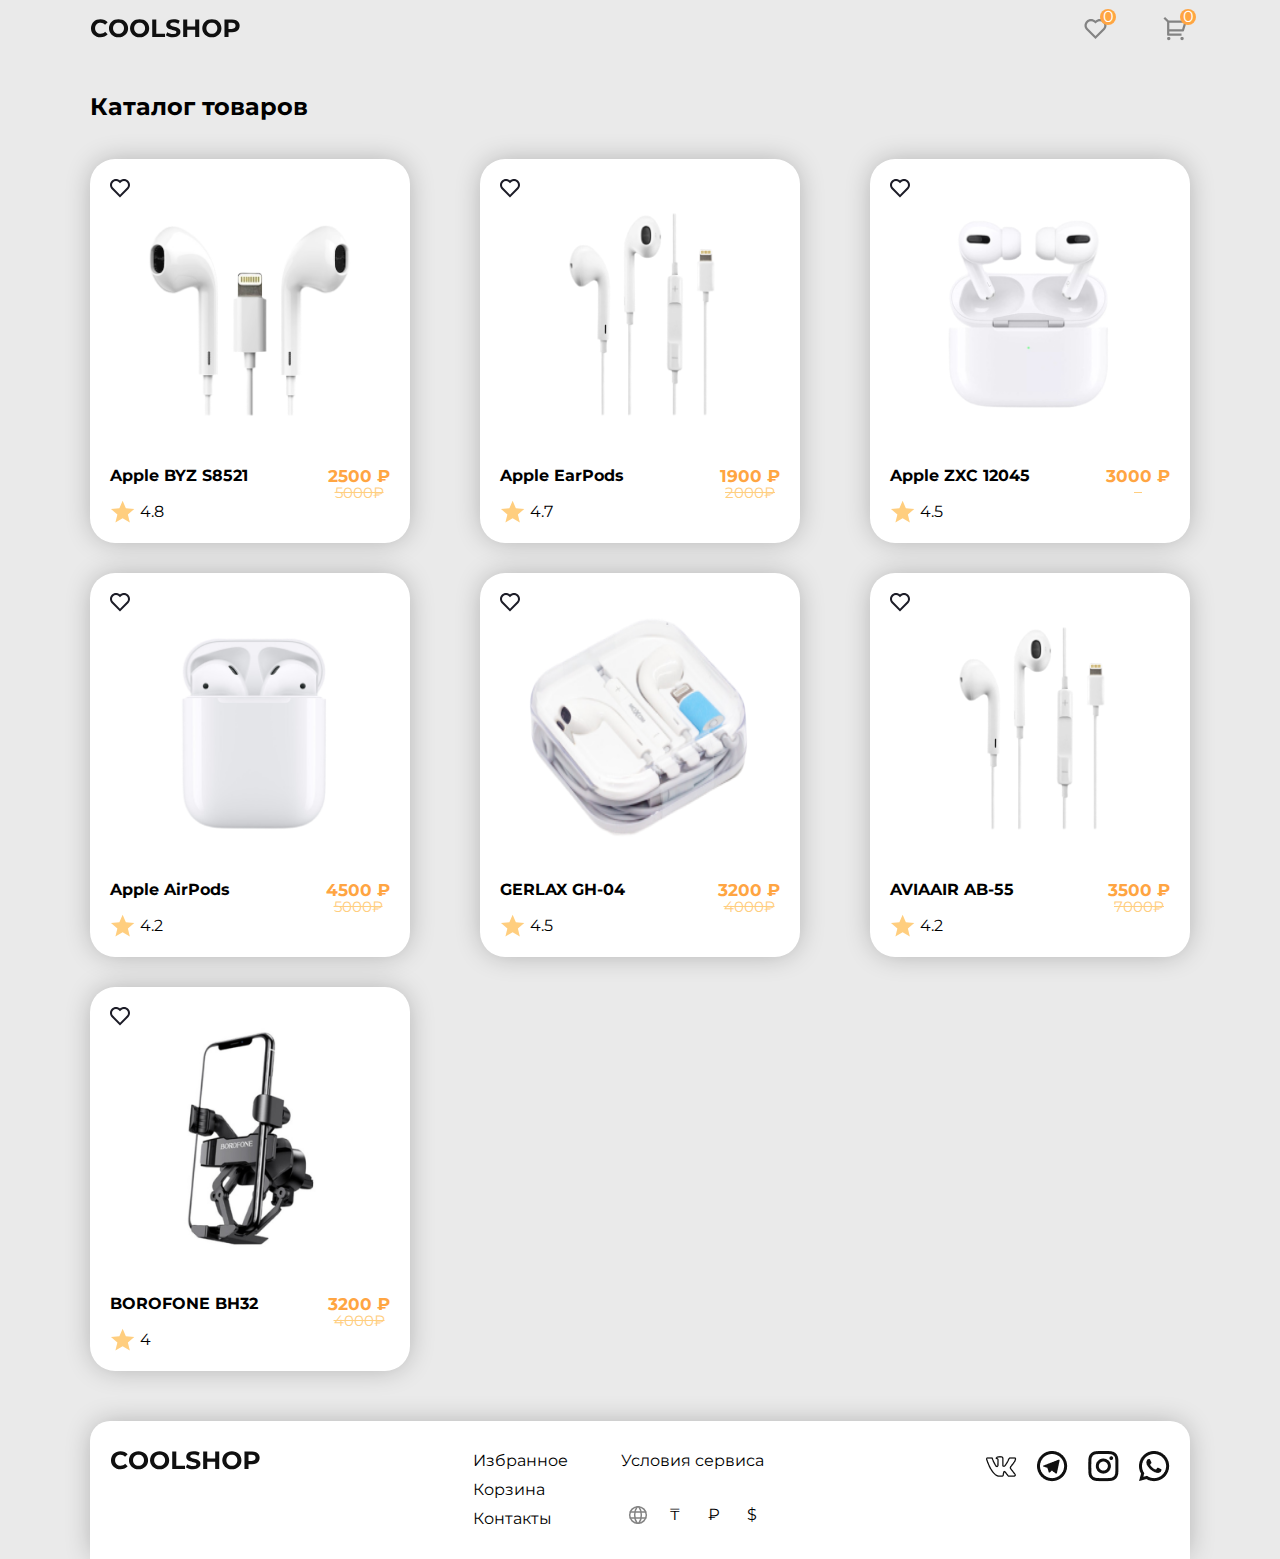
<file: index.html>
<!DOCTYPE html>
<html lang="ru">

<head>
    <meta charset="UTF-8">
    <meta name="viewport" content="width=device-width, initial-scale=1.0">
    <link rel="stylesheet" href="css/reset.css">
    <link rel="stylesheet" href="css/style.css">
    <link rel="stylesheet" href="css/components/header.css">
    <link rel="stylesheet" href="css/components/footer.css">
    <link rel="stylesheet" href="css/pages/home.css">
    <link rel="icon" type="image/x-icon" href="/assets/icons/favicon.ico">
    <link rel="preconnect" href="https://fonts.googleapis.com">
    <link rel="preconnect" href="https://fonts.gstatic.com" crossorigin>
    <link href="https://fonts.googleapis.com/css2?family=Montserrat:ital,wght@0,100..900;1,100..900&display=swap"
        rel="stylesheet">

    <title>Coolshop</title>
</head>

<body>
    <header class="header">
        <div class="container">
            <div class="header__inner">
                <a href="/"><img src="assets/icons/logo.svg" alt="" class="logo"></a>
                <div class="header__actions">
                    <div class="actions__liked">
                        <a href="liked.html" class="actions__button"><img src="assets/icons/liked.svg"
                                alt="Понравившиеся"></a>
                        <span class="liked__count"></span>
                    </div>
                    <div class="action__cart">
                        <a href="cart.html" class="actions__button"><img src="assets/icons/cart.svg" alt="Корзина"></a>
                        <span class="cart__count"></span>
                    </div>
                </div>
            </div>
        </div>
    </header>
    <main class="main">
        <div class="container">
            <div class="main__inner">
                <h1 class="main__title">Каталог товаров</h1>
                <div class="cards">
                </div>
            </div>
        </div>
    </main>
    <footer class="footer">
        <div class="container">
            <div class="footer__inner">
                <a href="/"><img src="assets/icons/logo.svg" alt="" class="logo"></a>
                <div class="footer__links">
                    <a href="#">Избранное</a>
                    <a href="#">Корзина</a>
                    <a href="#">Контакты</a>
                    <a href="#">Условия сервиса</a>
                    <div class="footer__currency">
                        <img src="assets/icons/lang.svg" alt="Выбрать язык">
                        <button class="choose-currency">₸</button>
                        <button class="choose-currency">₽</button>
                        <button class="choose-currency">$</button>
                    </div>
                </div>
                <div class="footer__social">
                    <a href="#" class="social__link"><img class="social__link" src="assets/images/VK.png"
                            alt="ВКонтакте"></a>
                    <a href="#" class="social__link"><img class="social__link" src="assets/images/Telegram.png"
                            alt="Телеграм"></a>
                    <a href="#" class="social__link"><img src="assets/images/Instagram.png" alt="Инстаграм"></a>
                    <a href="#" class="social__link"><img src="assets/images/Whatsapp.png" alt="Ватсап"></a>
                </div>
            </div>
        </div>
    </footer>

    <script src="js/index.js" defer type="module"></script>
    <script src="js/utils.js" defer type="module"></script>
</body>

</html>
</file>
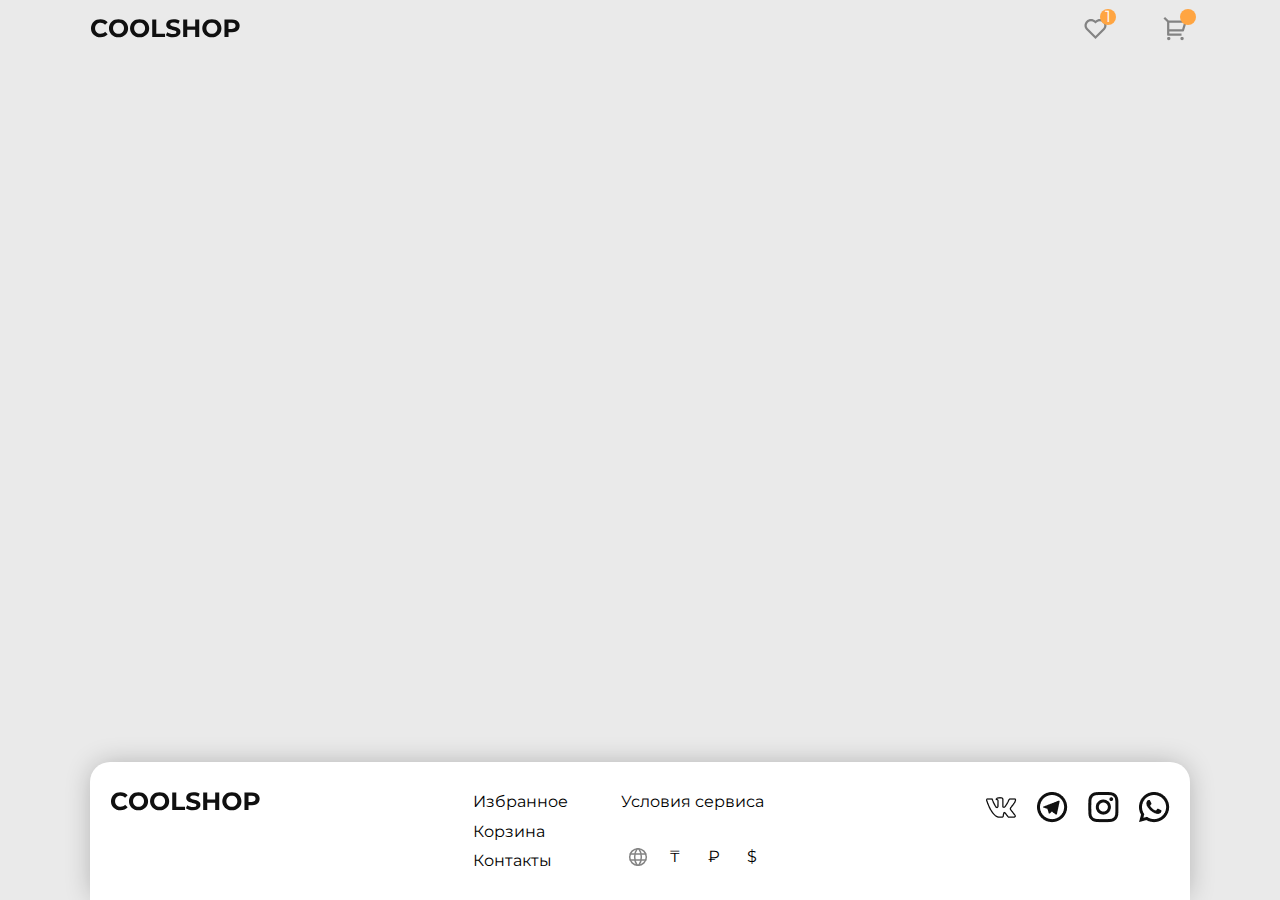
<file: card.html>
<!DOCTYPE html>
<html lang="ru">

<head>
    <meta charset="UTF-8">
    <meta name="viewport" content="width=device-width, initial-scale=1.0">
    <link rel="stylesheet" href="css/reset.css">
    <link rel="stylesheet" href="css/style.css">
    <link rel="stylesheet" href="css/components/header.css">
    <link rel="stylesheet" href="css/components/footer.css">
    <link rel="stylesheet" href="css/pages/card.css">
    <link rel="icon" type="image/x-icon" href="/assets/icons/favicon.ico">
    <link rel="preconnect" href="https://fonts.googleapis.com">
    <link rel="preconnect" href="https://fonts.gstatic.com" crossorigin>
    <link href="https://fonts.googleapis.com/css2?family=Montserrat:ital,wght@0,100..900;1,100..900&display=swap"
        rel="stylesheet">

    <title>Coolshop</title>
</head>

<body>
    <header class="header">
        <div class="container">
            <div class="header__inner">
                <a href="/"><img src="assets/icons/logo.svg" alt="" class="logo"></a>
                <div class="header__actions">
                    <div class="actions__liked">
                        <a href="liked.html" class="actions__button"><img src="assets/icons/liked.svg" alt=""></a>
                        <span class="liked__count">1</span>
                    </div>
                    <div class="action__cart">
                        <a href="cart.html" class="actions__button"><img src="assets/icons/cart.svg" alt="Корзина"></a>
                        <span class="cart__count"></span>
                    </div>
                </div>
            </div>
        </div>
    </header>
    <section class="card">
        <div class="container">
            <div class="card__inner">
            </div>
        </div>
    </section>
    <footer class="footer">
        <div class="container">
            <div class="footer__inner">
                <a href="/"><img src="assets/icons/logo.svg" alt="" class="logo"></a>
                <div class="footer__links">
                    <a href="#">Избранное</a>
                    <a href="#">Корзина</a>
                    <a href="#">Контакты</a>
                    <a href="#">Условия сервиса</a>
                    <div class="footer__currency">
                        <img src="assets/icons/lang.svg" alt="">
                        <button class="choose-currency">₸</button>
                        <button class="choose-currency">₽</button>
                        <button class="choose-currency">$</button>
                    </div>
                </div>
                <div class="footer__social">
                    <a href="#" class="social__link"><img class="social__link" src="assets/images/VK.png" alt=""></a>
                    <a href="#" class="social__link"><img class="social__link" src="assets/images/Telegram.png"
                            alt=""></a>
                    <a href="#" class="social__link"><img src="assets/images/Instagram.png" alt=""></a>
                    <a href="#" class="social__link"><img src="assets/images/Whatsapp.png" alt=""></a>
                </div>
            </div>
        </div>
    </footer>

    <script src="js/card.js" defer type="module"></script>
    <script src="js/utils.js" defer type="module"></script>

</body>

</html>
</file>
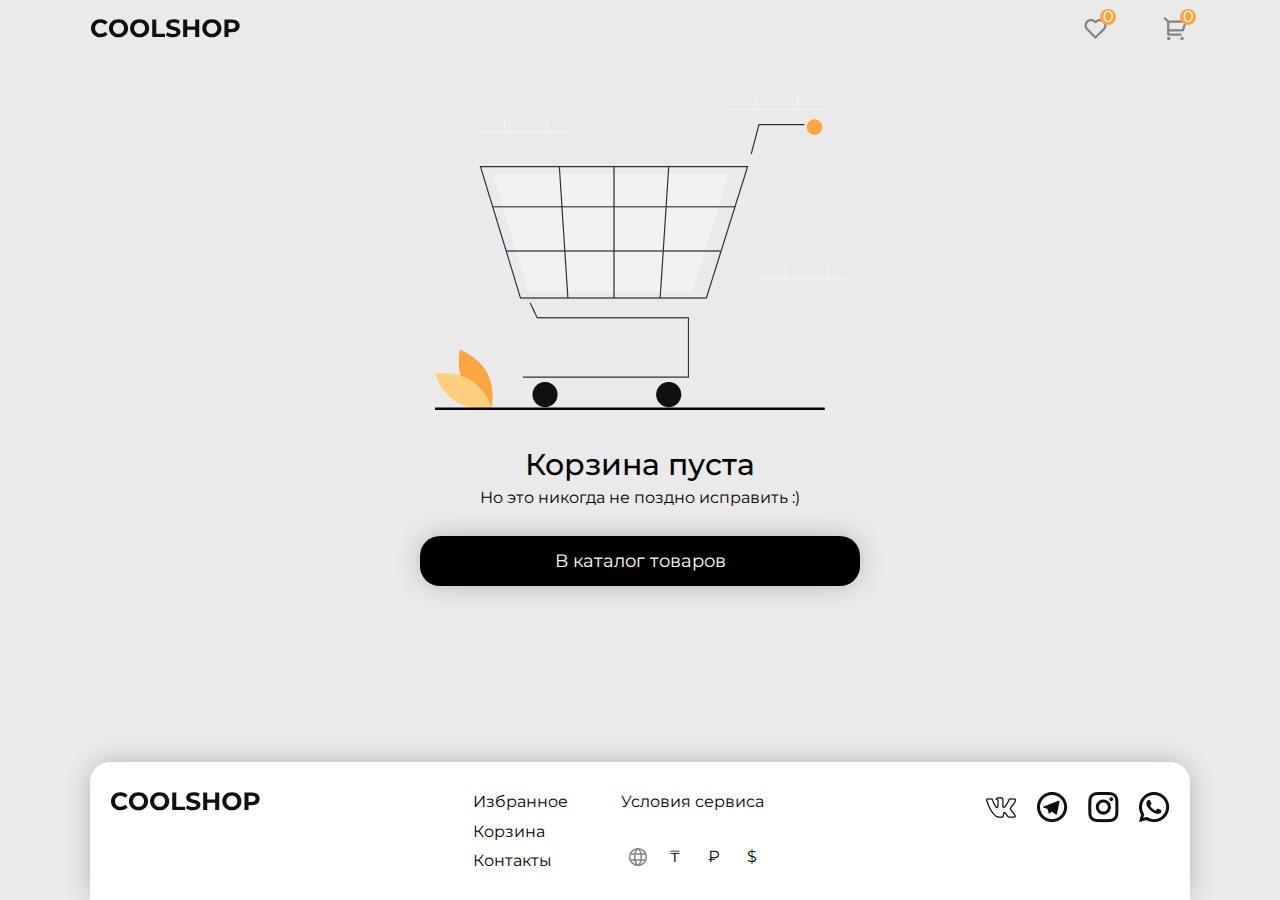
<file: cart.html>
<!DOCTYPE html>
<html lang="ru">

<head>
    <meta charset="UTF-8">
    <meta name="viewport" content="width=device-width, initial-scale=1.0">
    <link rel="stylesheet" href="css/reset.css">
    <link rel="stylesheet" href="css/style.css">
    <link rel="stylesheet" href="css/components/header.css">
    <link rel="stylesheet" href="css/components/footer.css">
    <link rel="stylesheet" href="css/pages/cart.css">
    <link rel="icon" type="image/x-icon" href="/assets/icons/favicon.ico">
    <link rel="preconnect" href="https://fonts.googleapis.com">
    <link rel="preconnect" href="https://fonts.gstatic.com" crossorigin>
    <link href="https://fonts.googleapis.com/css2?family=Montserrat:ital,wght@0,100..900;1,100..900&display=swap"
        rel="stylesheet">

    <title>Coolshop</title>
</head>

<body>
    <header class="header">
        <div class="container">
            <div class="header__inner">
                <a href="/"><img src="assets/icons/logo.svg" alt="" class="logo"></a>
                <div class="header__actions">
                    <div class="actions__liked">
                        <a href="liked.html" class="actions__button"><img src="assets/icons/liked.svg" alt=""></a>
                        <span class="liked__count">1</span>
                    </div>
                    <div class="action__cart">
                        <a href="cart.html" class="actions__button"><img src="assets/icons/cart.svg" alt="Корзина"></a>
                        <span class="cart__count">1</span>
                    </div>
                </div>
            </div>
        </div>
    </header>
    <section class="cart">
    </section>
    <footer class="footer">
        <div class="container">
            <div class="footer__inner">
                <a href="/"><img src="assets/icons/logo.svg" alt="" class="logo"></a>
                <div class="footer__links">
                    <a href="#">Избранное</a>
                    <a href="#">Корзина</a>
                    <a href="#">Контакты</a>
                    <a href="#">Условия сервиса</a>
                    <div class="footer__currency">
                        <img src="assets/icons/lang.svg" alt="">
                        <button class="choose-currency">₸</button>
                        <button class="choose-currency">₽</button>
                        <button class="choose-currency">$</button>
                    </div>
                </div>
                <div class="footer__social">
                    <a href="#" class="social__link"><img class="social__link" src="assets/images/VK.png" alt=""></a>
                    <a href="#" class="social__link"><img class="social__link" src="assets/images/Telegram.png"
                            alt=""></a>
                    <a href="#" class="social__link"><img src="assets/images/Instagram.png" alt=""></a>
                    <a href="#" class="social__link"><img src="assets/images/Whatsapp.png" alt=""></a>
                </div>
            </div>
        </div>
    </footer>

    <script src="js/cart.js" defer type="module"></script>
    <script src="js/utils.js" defer type="module"></script>
</body>

</html>
</file>
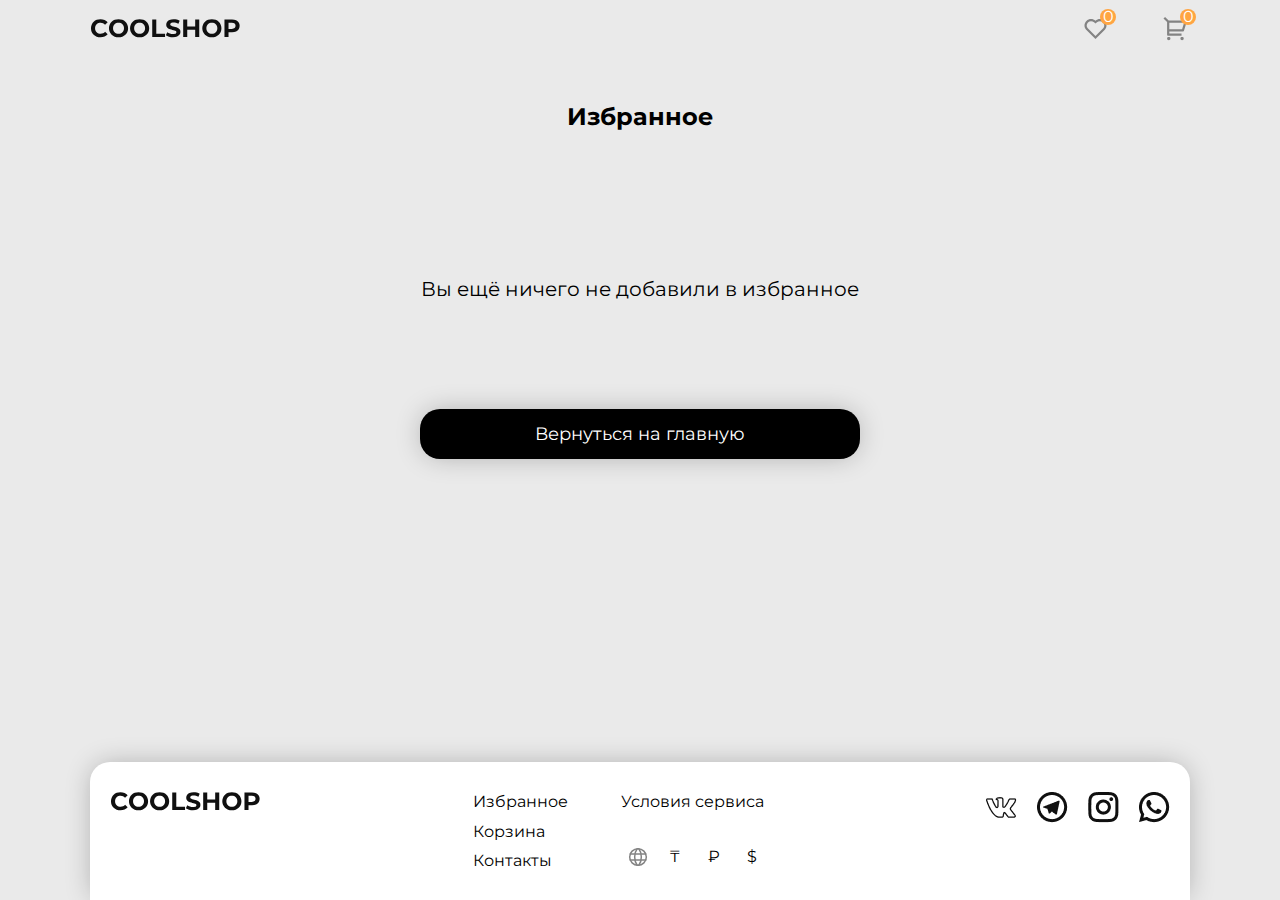
<file: liked.html>
<!DOCTYPE html>
<html lang="ru">

<head>
    <meta charset="UTF-8">
    <meta name="viewport" content="width=device-width, initial-scale=1.0">
    <link rel="stylesheet" href="css/reset.css">
    <link rel="stylesheet" href="css/style.css">
    <link rel="stylesheet" href="css/components/header.css">
    <link rel="stylesheet" href="css/components/footer.css">
    <link rel="stylesheet" href="css/pages/liked.css">
    <link rel="icon" type="image/x-icon" href="/assets/icons/favicon.ico">
    <link rel="preconnect" href="https://fonts.googleapis.com">
    <link rel="preconnect" href="https://fonts.gstatic.com" crossorigin>
    <link href="https://fonts.googleapis.com/css2?family=Montserrat:ital,wght@0,100..900;1,100..900&display=swap"
        rel="stylesheet">

    <title>Coolshop</title>
</head>

<body>
    <header class="header">
        <div class="container">
            <div class="header__inner">
                <a href="/"><img src="assets/icons/logo.svg" alt="" class="logo"></a>
                <div class="header__actions">
                    <div class="actions__liked">
                        <a href="liked.html" class="actions__button"><img src="assets/icons/liked.svg"
                                alt="Понравившиеся"></a>
                        <span class="liked__count"></span>
                    </div>
                    <div class="action__cart">
                        <a href="cart.html" class="actions__button"><img src="assets/icons/cart.svg" alt="Корзина"></a>
                        <span class="cart__count"></span>
                    </div>
                </div>
            </div>
        </div>
    </header>
    <section class="liked">
        <div class="container">
            <div class="liked__inner">
                <h1 class="liked__title">Избранное</h1>
                <div class="liked__cards">
                </div>
            </div>
        </div>
    </section>
    <footer class="footer">
        <div class="container">
            <div class="footer__inner">
                <a href="/"><img src="assets/icons/logo.svg" alt="" class="logo"></a>
                <div class="footer__links">
                    <a href="#">Избранное</a>
                    <a href="#">Корзина</a>
                    <a href="#">Контакты</a>
                    <a href="#">Условия сервиса</a>
                    <div class="footer__currency">
                        <img src="assets/icons/lang.svg" alt="Выбрать язык">
                        <button class="choose-currency">₸</button>
                        <button class="choose-currency">₽</button>
                        <button class="choose-currency">$</button>
                    </div>
                </div>
                <div class="footer__social">
                    <a href="#" class="social__link"><img class="social__link" src="assets/images/VK.png"
                            alt="ВКонтакте"></a>
                    <a href="#" class="social__link"><img class="social__link" src="assets/images/Telegram.png"
                            alt="Телеграм"></a>
                    <a href="#" class="social__link"><img src="assets/images/Instagram.png" alt="Инстаграм"></a>
                    <a href="#" class="social__link"><img src="assets/images/Whatsapp.png" alt="Ватсап"></a>
                </div>
            </div>
        </div>
    </footer>

    <script src="js/liked.js" defer type="module"></script>
    <script src="js/utils.js" defer type="module"></script>
</body>

</html>
</file>
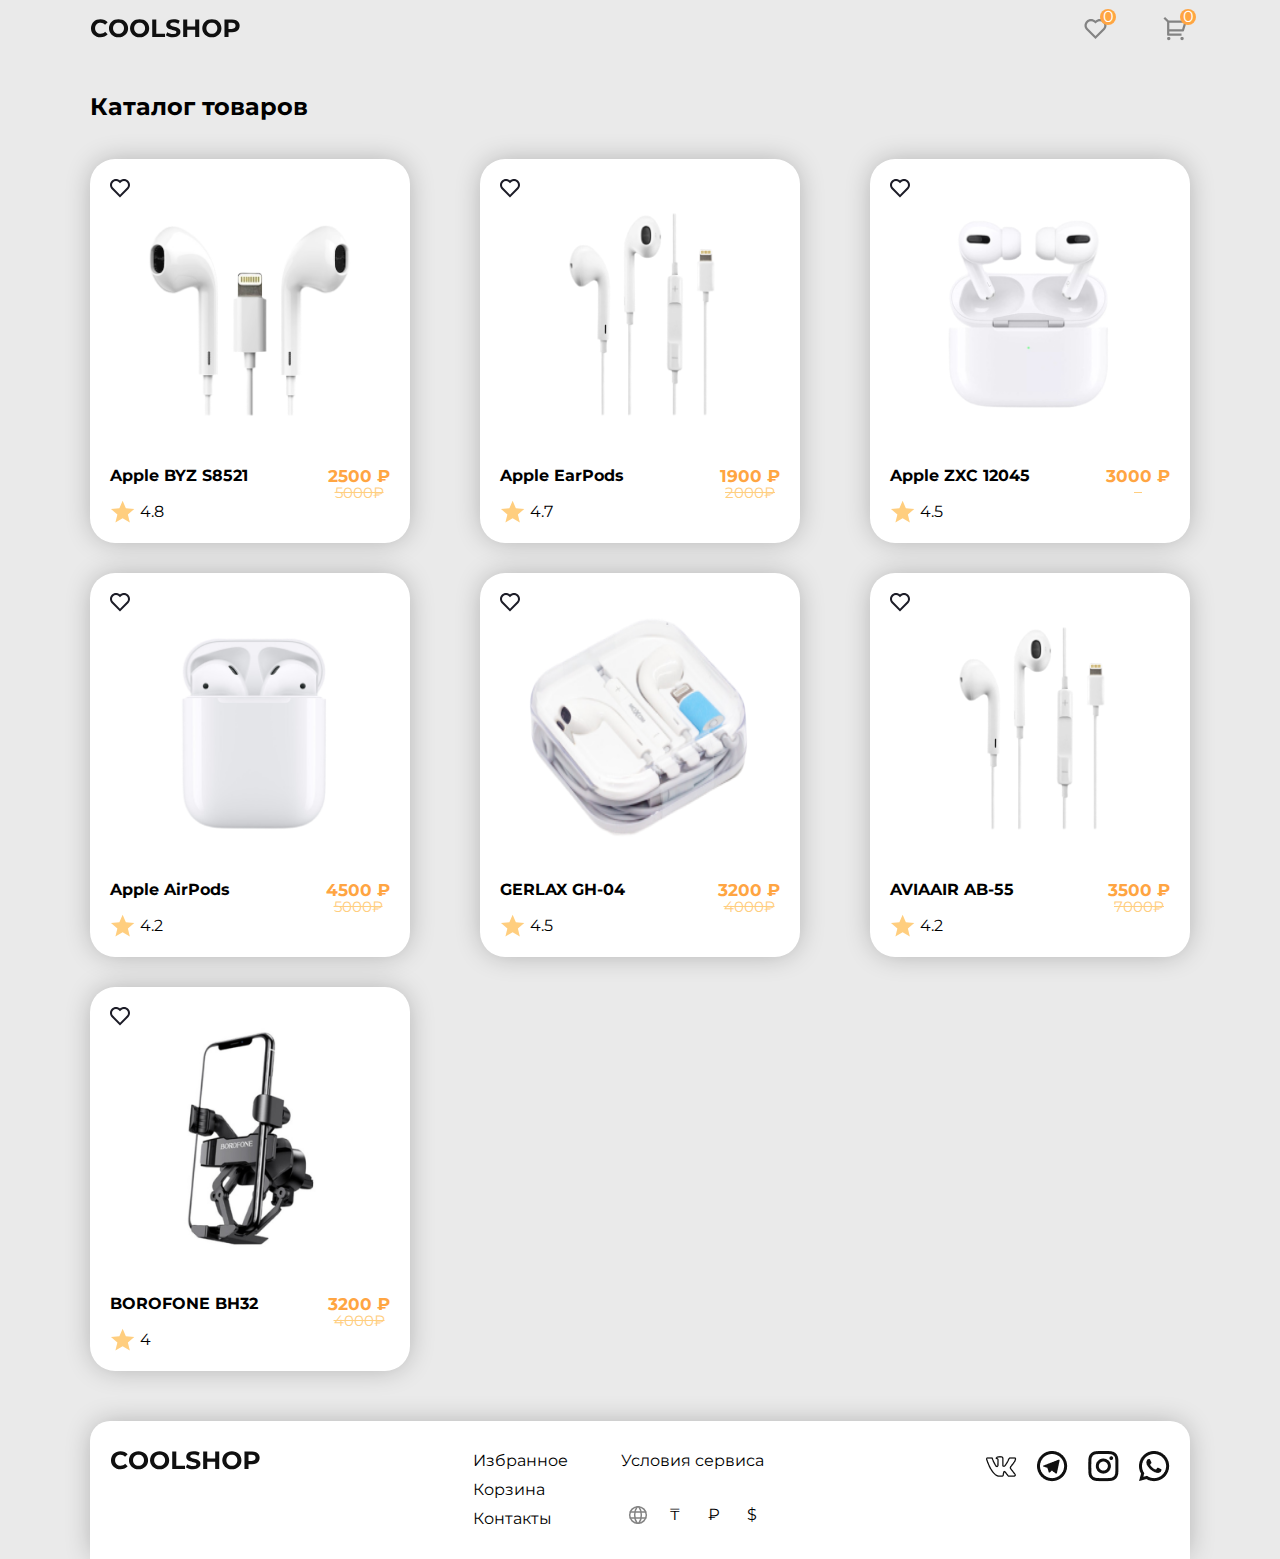
<file: order.html>
<!DOCTYPE html>
<html lang="ru">

<head>
    <meta charset="UTF-8">
    <meta name="viewport" content="width=device-width, initial-scale=1.0">
    <link rel="stylesheet" href="css/reset.css">
    <link rel="stylesheet" href="css/style.css">
    <link rel="stylesheet" href="css/components/header.css">
    <link rel="stylesheet" href="css/components/footer.css">
    <link rel="stylesheet" href="css/pages/order.css">
    <link rel="icon" type="image/x-icon" href="/assets/icons/favicon.ico">
    <link rel="preconnect" href="https://fonts.googleapis.com">
    <link rel="preconnect" href="https://fonts.gstatic.com" crossorigin>
    <link href="https://fonts.googleapis.com/css2?family=Montserrat:ital,wght@0,100..900;1,100..900&display=swap"
        rel="stylesheet">

    <title>Coolshop</title>
</head>

<body>
    <header class="header">
        <div class="container">
            <div class="header__inner">
                <a href="/"><img src="assets/icons/logo.svg" alt="" class="logo"></a>
                <div class="header__actions">
                    <div class="actions__liked">
                        <a href="liked.html" class="actions__button"><img src="assets/icons/liked.svg" alt=""></a>
                        <span class="liked__count">1</span>
                    </div>
                    <div class="action__cart">
                        <a href="cart.html" class="actions__button"><img src="assets/icons/cart.svg" alt="Корзина"></a>
                        <span class="cart__count">1</span>
                    </div>
                </div>
            </div>
        </div>
    </header>
    <section class="order">
    </section>
    <footer class="footer">
        <div class="container">
            <div class="footer__inner">
                <a href="/"><img src="assets/icons/logo.svg" alt="" class="logo"></a>
                <div class="footer__links">
                    <a href="#">Избранное</a>
                    <a href="#">Корзина</a>
                    <a href="#">Контакты</a>
                    <a href="#">Условия сервиса</a>
                    <div class="footer__currency">
                        <img src="assets/icons/lang.svg" alt="">
                        <button class="choose-currency">₸</button>
                        <button class="choose-currency">₽</button>
                        <button class="choose-currency">$</button>
                    </div>
                </div>
                <div class="footer__social">
                    <a href="#" class="social__link"><img class="social__link" src="assets/images/VK.png" alt=""></a>
                    <a href="#" class="social__link"><img class="social__link" src="assets/images/Telegram.png"
                            alt=""></a>
                    <a href="#" class="social__link"><img src="assets/images/Instagram.png" alt=""></a>
                    <a href="#" class="social__link"><img src="assets/images/Whatsapp.png" alt=""></a>
                </div>
            </div>
        </div>
    </footer>

    <script src="js/order.js" defer type="module"></script>
    <script src="js/utils.js" defer type="module"></script>
</body>

</html>
</file>
<file: css/style.css>
:root {
    --primary-color: #fff;
    --secondary-color: #FFA542;
    --bcg-color: #EAEAEA;
    font-family: "Montserrat", sans-serif;

}
*, *::before, *::after {
    box-sizing: border-box;
    scroll-behavior: smooth;
}


.container {
    max-width: 1100px;
    margin: 0 auto;
}
.hidden {
    display: none;
}
body {
    display: flex;
    flex-direction: column;
    min-height: 100vh;
}
</file>
<file: css/components/header.css>
.header {
    background-color: var(--bcg-color);
    padding: 0 10px;
}
.header__inner {
    padding-top: 15px;
    padding-bottom: 50px;
    display: flex;
    justify-content: space-between;
    align-items: center;
}
.logo {
}
.header__actions {
    display: flex;
    align-items: center;
    gap: 50px;

}
.actions__button {
    border: none;
    background-color: transparent;
    outline: none;
    cursor: pointer;
}
.actions__liked, .action__cart {
    position: relative;
    width: 30px;
    height: 30px;
    display: flex;
    justify-content: center;
    align-items: center;
}
.liked__count, .cart__count {
    position: absolute;
    text-align: center;
    background-color: var(--secondary-color);
    border-radius: 50%;
    width: 16px;
    height: 16px;
    top: -6px;
    right: -6px;
    color: var(--primary-color);
}
</file>
<file: css/components/footer.css>
.footer {
    background-color: #EAEAEA;
    padding: 0 10px;
}
.footer__inner {
    background-color: white;
    padding: 30px 20px;
    display: flex;
    align-items: start;
    justify-content: space-between;
    box-shadow: 0px 0px 28px -4px rgba(0, 0, 0, 0.3);
    border-radius: 20px 20px 0 0;
    flex-wrap: wrap;
}
.logo {
}
.footer__links {
    max-height: 100px;
    width: 300px;
    display: flex;
    flex-direction: column;
    flex-wrap:wrap;
    gap: 10px 50px;
}
.footer__links a {
    line-height: 1.2;
    text-decoration: none;
    color: inherit;
    transition: 0.3s;
}
.footer__links a:hover {
    color: var(--secondary-color);
}
.footer__currency {
    width: 150px;
    display: flex;
    justify-content: space-around;
    align-items: center;
    margin-top: 25px;
}
.choose-currency {
    border: none;
    background-color: transparent;
    cursor: pointer;
    font: inherit;
}
.choose-currency:hover {
    color: var(--secondary-color);
}
.footer__social {
    display: flex;
    align-items: center;
    gap: 20px;
}
.social__link:hover {
    filter: drop-shadow(0px 0px 5px #ffd4a7);
    transition: 0.3s;
}

@media screen and (max-width: 768px) {
    .footer__inner {
        flex-direction: column;
        justify-content: center;
        align-items: center;
        row-gap: 20px;
    }
    
}
@media screen and (max-width: 412px) {
    .footer__links {
        max-height: none;
        text-align: center;
        align-items: center;
    }
}
</file>
<file: css/pages/home.css>
.main {
    background-color: var(--bcg-color);
    padding: 0 10px;
    flex: 1;
}
.main__inner {
    padding-bottom: 50px;
    
}
.main__title {
    margin-bottom: 40px;
    font-size: 24px;
    font-weight: bolder;
}
.cards {
    display: grid;
    grid-template-columns: repeat(auto-fill, 320px);
    gap: 30px;
    justify-items: center;
    justify-content: space-between;
}
.card__item {
    padding: 20px;
    background-color: var(--primary-color);
    width: 320px;
    border-radius: 25px;
    box-shadow: 0px 0px 28px -4px rgba(0, 0, 0, 0.3);
    display: flex;
    justify-content: center;
    justify-items: center;
    flex-direction: column;
    align-items: center;
    transition: 0.3s;
    cursor: pointer;
}
.card__item:hover {
    box-shadow: 0px 0px 28px -2px rgba(0, 0, 0, 0.7);
}
.card__like {
    display: block;
    max-width: 32px;
    align-self: flex-start;
    cursor: pointer;
    z-index: 2;
}
.card__image {
    max-width: 80%;
    height: 230px;
    margin-bottom: 40px;
    transition: 0.3s;
    cursor: pointer;
}
.card__image:hover {
    transform: scale(1.15);
}
.card__info {
    width: 100%;
    display: flex;
    justify-content: space-between;
}
.card__name {
    font-weight: bold;
}
.card__price-container {
    text-align: center;
}
.card__current-price {
    color: var(--secondary-color);
    font-weight: bolder;
    font-size: 17px;
}
.card__full-price {
    color: #FFCE7F;
    font-size: 15px;
}
.card__footer {
    align-self: flex-start;
    display: flex;
    align-items: center;
}
.rate-icon {
    margin-right: 5px;
}
.rate-text {
}

@media screen and (max-width: 1040px) {
    .cards {
        justify-content: center;
    }
}
</file>
<file: css/pages/card.css>
.card {
    background-color: var(--bcg-color);
    padding: 10px;
    flex: 1;
}
.card__inner {
    display: flex;
    flex-direction: column;
    gap: 30px;
}
.card__display {
    width: 100%;
    background-color: var(--primary-color);
    padding: 20px;
    border-radius: 20px;
    box-shadow: 0px 0px 28px -4px rgba(0, 0, 0, 0.3);
    display: flex;
    justify-content: center;
    flex-direction: column;
}

.display__inner {
    display: flex;
    align-items: center;
    justify-content: space-around;
    flex-wrap: wrap;
}
.card__image:hover {
    transform: scale(1.15);
    transition: 0.3s;
}
.card__like {
    display: block;
    max-width: 32px;
    align-self: flex-start;
    cursor: pointer;
    z-index: 3;
}
.display__footer {
    display: flex;
    justify-content: space-between;
    align-items: center;
}
.card__name {
    font-size: 22px;
    font-weight: 600;
}
.card__price-container {
    display: flex;
    align-items: center;
    gap: 30px;
    font-weight: 500;
}
.card__prices {
    text-align: center;
}
.card__current-price {
    font-size: 22px;
    color: var(--secondary-color);
    margin-bottom: 5px;
}
.card__full-price {
    color: gray;
}
.card__discount {
    color: var(--secondary-color);
}
.card__description {
    display: flex;
    gap: 30px;
}
.description__block {
    border-radius: 20px;
    width: 70%;
    background-color: #F9F9F9;
}
.description__block--title {
    box-shadow: 0px 0px 28px -4px rgba(0, 0, 0, 0.3);
    padding: 20px;
    border-radius: 20px;
    background-color: var(--primary-color);
    font-size: 22px;
    font-weight: 500;
}
.description__block--text {
    padding: 20px;
    line-height: 1.7em;
    border-radius: 20px;
    z-index: -4;
    white-space: normal;
    font-weight: 500;
}
.card__buttons {
    width: 30%;
    display: flex;
    flex-direction: column;
    text-align: center;
    gap: 30px;
}
.buy__link {
    outline: none;
    text-decoration: none;
}
.buy__btn, .cart__btn {
    width: 100%;
    border-radius: 20px;
    box-shadow: 0px 0px 28px -4px rgba(0, 0, 0, 0.3);
    height: 40px;
    border: none;
    background-color: black;
    color: var(--primary-color);
    font: inherit;
    font-weight: normal;
    display: flex;
    align-items: center;
    justify-content: center;
    gap: 10px;
    cursor: pointer;
}
.buy__btn:hover, .cart__btn:hover {
    background-color: rgb(70, 70, 70);
    transition: 0.3s;
}
@media screen and (max-width: 768px) {
    .display__footer {
        margin-top: 40px;
    }
    .card__description {
        flex-direction: column;
    }
    
    .description__block, .card__buttons {
        width: 100%;
    }
    .buy__btn, .cart__btn {
        height: 80px;
        font-size: 24px;
    }
    
}
</file>
<file: css/pages/cart.css>
.cart {
    background-color: var(--bcg-color);
    padding: 0 10px;
    flex: 1;
}
/* Корзина с товарами */
.cart__inner {
}
.cart__title {
    font-size: 24px;
    margin-bottom: 20px;
}
.cart__sections {
    display: flex;
    justify-content: space-between;
}
.cards {
    display: flex;
    flex-direction: column;
    width: 60%;
    gap: 20px;
}
.cards__item {
    padding: 10px;
    border-radius: 20px;
    box-shadow: 0px 0px 28px -4px rgba(0, 0, 0, 0.3);
    display: flex;
    justify-content: space-between;
    background-color: var(--primary-color);
}
.card-info {
    width: 30%;
    display: flex;
    flex-direction: column;
}
.card-info__image {
    max-width: 100%;
    margin: 0 auto;
}
.card-counter {
    display: flex;
    justify-content: space-between;
    align-items: center;
}
.counter__btn {
    font-size: 24px;
    color: white;
    width: 30px;
    height: 30px;
    border: none;
    border-radius: 50%;
    background-color: var(--secondary-color);
    cursor: pointer;
}
.counter__btn:hover {
    filter: drop-shadow(0px 0px 5px #ffd4a7);
    transition: 0.3s;
}
.counter-minus {
}
.counter-current {
    font-size: 16px;
    font-weight: bold;
}
.counter-plus {
}
.card-info__text {
    display: flex;
    text-align: start;
    flex-direction: column;
    justify-content: center;
}
.card-name {
    font-weight: 500;
}
.card-price {
    color: rgb(170, 170, 170);
}
.card-info__total {
    justify-self: flex-end;
    display: flex;
    flex-direction: column;
    align-items: end;
    justify-content: space-between;
    margin-left: 4dvw;
    min-width: 70px
}
.card-delete {
    border: none;
    background-color: transparent;
    cursor: pointer;
}
.card-delete:hover {
    filter: drop-shadow(0px 0px 5px #ffd4a7);
    transition
}
.card-total-price {
    font-size: 18px;
    font-weight: 600;
}
.total {
    background-color: var(--primary-color);
    width: 30%;
    border-radius: 20px;
    box-shadow: 0px 0px 28px -4px rgba(0, 0, 0, 0.3);
    max-height: 100px;
}
.total__price {
    padding: 20px;
    display: flex;
    justify-content: space-between;
}
.price-text {
    font-size: 14px;
    font-weight: bold;
    text-transform: uppercase;
}
.price-number {
    font-size: 18px;
    font-weight: 600;
}
.order__btn {
    display: inline-block;
    font-family: inherit;
    width: 100%;
    border: none;
    border-radius: 0 0 20px 20px;
    background-color: black;
    color: var(--primary-color);
    height: 50%;
    cursor: pointer;
    transition: 0.3s;
    text-decoration: none;
    display: flex;
    justify-content: center;
    align-items: center;
}
.order__btn:hover {
    background-color: rgb(70, 70, 70);
}

@media screen and (max-width: 768px) {
    .cards {
        width: 100%;
    }
    .cart__sections {
        flex-direction: column;
        gap: 30px;
    }
    .total {
        width: 70%;
        margin: 0 auto 40px;
        
    }
    .order__btn {
        height: 50px;
    }
}


/* Пустая корзина */
.empty-cart {
    background-color: var(--bcg-color);
    flex: 1;
}
.empty-cart__inner {
    display: flex;
    flex-direction: column;
    justify-content: center;
    align-items: center;
}
.empty-cart__image {
    max-width: 40%;
    margin-bottom: 40px;
}
.empty-cart__title {
    font-size: 30px;
    font-weight: 500;
    margin-bottom: 10px;
}
.empty-cart__text {
    margin-bottom: 30px;
}
.back-to-shop {
    width: 40%;
    height: 50px;
    border: none;
    font-size: 18px;
    color: var(--primary-color);
    background-color: black;
    font-family: inherit;
    box-shadow: 0px 0px 28px -4px rgba(0, 0, 0, 0.3);
    border-radius: 20px;
    cursor: pointer;
    align-items: center;
    display: flex;
    justify-content: center;
    text-align: center;
    text-decoration: none;
    transition: 0.3s;
}
.back-to-shop:hover {
    background-color: rgb(70, 70, 70);
}
</file>
<file: css/pages/liked.css>
.liked {
    background-color: var(--bcg-color);
    padding: 10px;
    flex: 1;
}
.liked__inner {
}
.liked__title {
    margin-bottom: 40px;
    font-size: 24px;
    font-weight: bolder;
    text-align: center;
}
.liked__cards {
    display: grid;
    grid-template-columns: repeat(auto-fill, 320px);
    gap: 30px;
    justify-items: center;
    justify-content: space-between;
}

.card__item {
    padding: 20px;
    background-color: var(--primary-color);
    width: 320px;
    border-radius: 25px;
    box-shadow: 0px 0px 28px -4px rgba(0, 0, 0, 0.3);
    display: flex;
    justify-content: center;
    justify-items: center;
    flex-direction: column;
    align-items: center;
    transition: 0.3s;
    cursor: pointer;
}
.card__item:hover {
    box-shadow: 0px 0px 28px -2px rgba(0, 0, 0, 0.7);
}
.card__like {
    display: block;
    max-width: 32px;
    align-self: flex-start;
    cursor: pointer;
    z-index: 2;
}
.card__image {
    max-width: 80%;
    height: 230px;
    margin-bottom: 40px;
    transition: 0.3s;
    cursor: pointer;
}
.card__image:hover {
    transform: scale(1.15);
}
.card__info {
    width: 100%;
    display: flex;
    justify-content: space-between;
}
.card__name {
    font-weight: bold;
}
.card__price-container {
    text-align: center;
}
.card__current-price {
    color: var(--secondary-color);
    font-weight: bolder;
    font-size: 17px;
}
.card__full-price {
    color: #FFCE7F;
    font-size: 15px;
}
.card__footer {
    align-self: flex-start;
    display: flex;
    align-items: center;
}
.rate-icon {
    margin-right: 5px;
}
.rate-text {
}

.empty-liked {
    text-align: center; 
    font-size: 20px;
    margin: 10%;
}

.empty-like__button {
    margin: 0 auto;
    width: 40%;
    height: 50px;
    border: none;
    font-size: 18px;
    color: var(--primary-color);
    background-color: black;
    font-family: inherit;
    box-shadow: 0px 0px 28px -4px rgba(0, 0, 0, 0.3);
    border-radius: 20px;
    cursor: pointer;
    align-items: center;
    display: flex;
    justify-content: center;
    text-align: center;
    text-decoration: none;
    transition: 0.3s;
}
.empty-like__button:hover {
    background-color: rgb(70, 70, 70);
}
</file>
<file: css/pages/order.css>
.order {
    background-color: var(--bcg-color);
    padding: 10px;
    flex: 1;
}
.order__inner {
    max-width: 900px;
    margin: 0 auto;
}
.order__title {
    font-size: 20px;
    font-weight: 600;
    margin-bottom: 10px;
}
.order__blocks {
    display: flex;
    justify-content: space-between;
    gap: 30px;
}
.order__delivery {
    background-color: var(--primary-color);
    width: 50%;
    padding: 20px;
    border-radius: 25px;
    box-shadow: 0px 0px 28px -4px rgba(0, 0, 0, 0.3);
}
.order__delivery-header {
    display: flex;
    justify-content: space-between;
    margin-bottom: 20px;
}
.order__delivery-title {
    font-size: 18px;
    font-weight: 600;
}
.order__delivery-price {
    font-weight: 500;
}
.order__delivery-address {
    display: flex;
    align-items: center;
    gap: 10px;
    margin-bottom: 30px;
}
.order__delivery-address-image {
}
.order__delivery-address-text {
    font-weight: 500;
}
.order__delivery-box {
}
.order__delivery-form {
}
#delivery-city, #delivery-street {
    width: 100%;
    margin-bottom: 10px;
    border-radius: 10px;
    border: none;
    background-color: #D6D6D6;
    padding: 10px;
    font: inherit;
}
#delivery-street {
    background-image: url("/assets/icons/pen.svg");
    background-repeat: no-repeat;
    background-position: 98%;
}

.order__delivery-box-footer {
    display: flex;
    flex-wrap: wrap;
    justify-content: space-between;
    gap: 20px;
}
#delivery-house, #delivery-entrance, #delivery-room {
    font: inherit;
    width: 45%;
    background-image: url("/assets/icons/pen.svg");
    background-repeat: no-repeat;
    background-position: 95%;
    border-radius: 10px;
    border: none;
    background-color: #D6D6D6;
    padding: 10px;
}
.order__delivery-footer {
    text-align: center;
    margin-top: 50px;
}
.order__delivery-footer-info {
    font-size: 16px;
    color: #aaaaaa
}
.order__delivery-footer-free {
    font-size: 18px;
    color: var(--secondary-color)
}
.order__confirmation {
    width: 50%;
    display: flex;
    flex-direction: column;
    gap: 15px;
}
.order__confirmation-total-price {
    padding: 20px;
    border-radius: 25px;
    background-color: var(--primary-color);
    box-shadow: 0px 0px 28px -4px rgba(0, 0, 0, 0.3);
}
.order__confirmation-total-price-title {
    font-size: 18px;
    font-weight: 600;
    margin-bottom: 20px;
}
.order__confirmation-product-list {
    font-weight: 500;
    margin-bottom: 10px;
}
.order__confirmation-product-item {
    display: flex;
    justify-content: space-between;
}
.order__confirmation-product-info {
    display: flex;
    justify-content: flex-start;
    gap: 20px;
}
.order__confirmation-product-count {
}
.order__confirmation-product-name {
}
.order__confirmation-product-price {
}
.order__confirmation-product-delivery {
    font-weight: 500;
    display: flex;
    justify-content: space-between;
    margin-left: 35px;
    margin-bottom: 10px;
}
.order__confirmation-product-delivery-text {
}
.order__confirmation-product-delivery-price {
}
.order__confirmation-to-be-paid {
    font-weight: 500;
    display: flex;
    justify-content: space-between;
    margin-left: 35px;
}
.order__confirmation-to-be-paid-text {
}
.order__confirmation-to-be-paid-price {
}
.order__confirmation-payment-method {
    padding: 20px;
    border-radius: 25px;
    background-color: var(--primary-color);
    box-shadow: 0px 0px 28px -4px rgba(0, 0, 0, 0.3);
}
.order__confirmation-payment-method-title {
    font-size: 18px;
    font-weight: 500;
    margin-bottom: 10px;
}
.order__confirmation-payment-method-box {
    display: flex;
    flex-direction: column;
    gap: 10px;
}
.order__confirmation-payment-method-choice {
    display: flex;
    gap: 10px;
}
#choise-field, #promocode-field {
    width: 100%;
    border: none;
    font: inherit;
    outline: none;
}
.order__confirmation-payment-method-choice-img {
    width: 20px;
}
.order__confirmation-payment-method-promocode {
    display: flex;
    gap: 10px;
}
.order__confirmation-payment-method-promocode-img {
    width: 20px;
    margin-right: 2px;
}
.order__confirmation-recipient-info {
    padding: 20px;
    border-radius: 25px;
    background-color: var(--primary-color);
    box-shadow: 0px 0px 28px -4px rgba(0, 0, 0, 0.3);
}
.order__confirmation-recipient-info-title {
    font-weight: 600;
    margin-bottom: 10px;
    font-size: 18px;
}
#recipient-number {
    font: inherit;
    width: 100%;
    background-image: url("/assets/icons/pen.svg");
    background-repeat: no-repeat;
    background-position: 95%;
    border-radius: 10px;
    border: none;
    background-color: #D6D6D6;
    padding: 10px;
}
.order__confirmation-confirm {
 
}
.order__confirmation-confirm-btn {
    border-radius: 10px;
    box-shadow: 0px 0px 28px -4px rgba(0, 0, 0, 0.3);
    height: 40px;
    border: none;
    background-color: black;
    color: var(--primary-color);
    font: inherit;
    font-weight: normal;
    display: flex;
    align-items: center;
    justify-content: center;
    gap: 10px;
    cursor: pointer;
    width: 100%;
}

@media screen and (max-width: 768px) {
    .order__blocks {
        flex-direction: column;
        align-items: center;
    }
    .order__confirmation, .order__delivery {
        width: 100%;
    }
}
</file>
